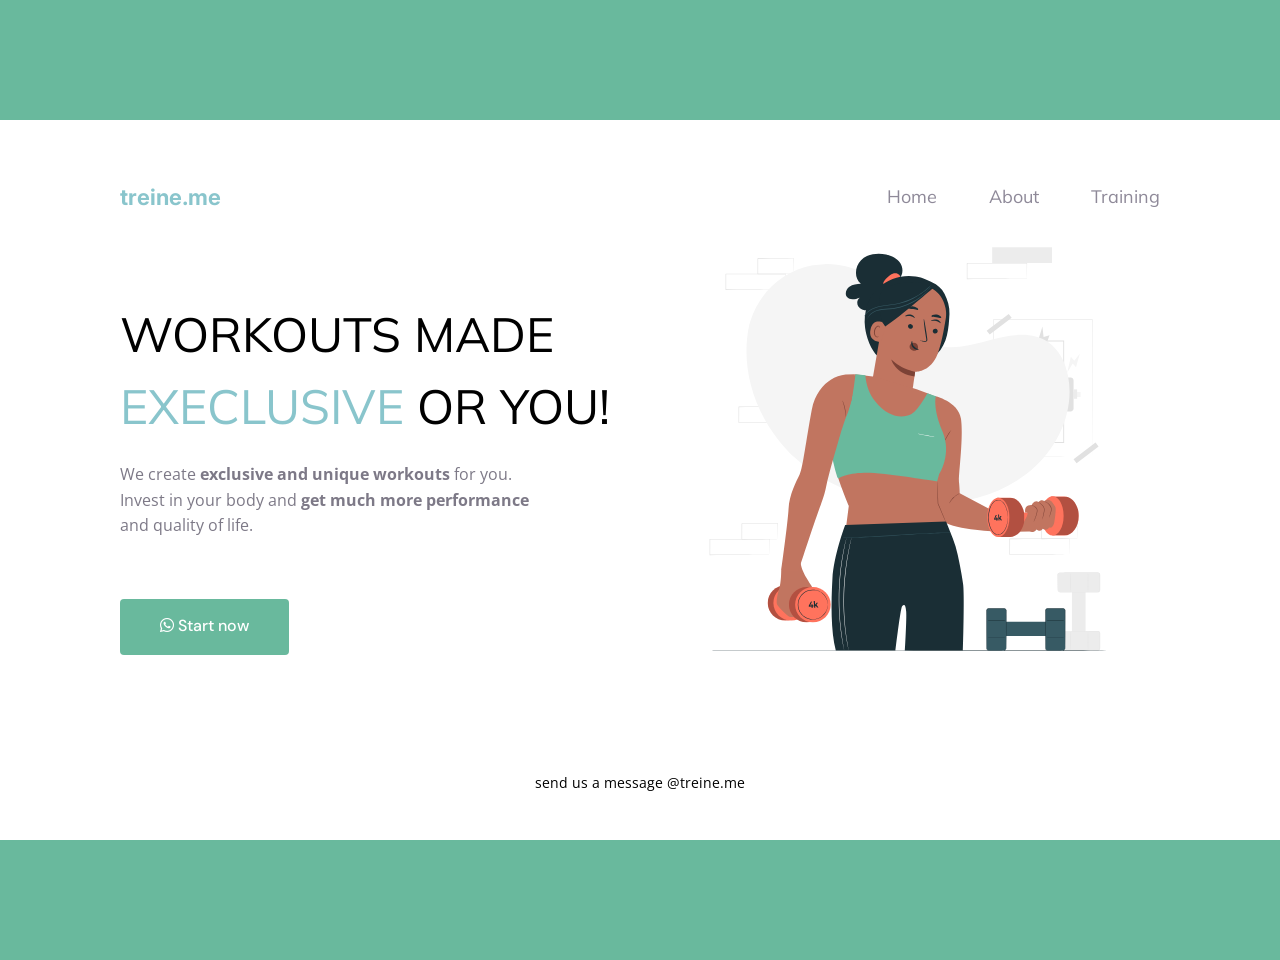
<file: index.html>
<!DOCTYPE html>
<html lang="en">
  <head>
    <meta charset="UTF-8" />
    <meta name="viewport" content="width=device-width, initial-scale=1.0" />
    <title>treine.me</title>
    <link rel="stylesheet" href="mystyle.css" />
    <link
      rel="stylesheet"
      href="https://cdnjs.cloudflare.com/ajax/libs/font-awesome/6.6.0/css/all.min.css"
      integrity="sha512-Kc323vGBEqzTmouAECnVceyQqyqdsSiqLQISBL29aUW4U/M7pSPA/gEUZQqv1cwx4OnYxTxve5UMg5GT6L4JJg=="
      crossorigin="anonymous"
      referrerpolicy="no-referrer"
    />
  </head>
  <body>
    <header>
      <div class="head-left">
        <a href="#">treine.me</a>
      </div>
      <div class="head-right">
        <a href="#">Home</a>
        <a href="#">About</a>
        <a href="#">Training</a>
      </div>
    </header>
    <main>
      <div class="main-left">
        <p id="welcometxt">workouts made <span>execlusive</span> or you!</p>
        <p id="descriptiontxt">
          We create <span>exclusive and unique workouts</span> for you. Invest
          in your body and <span>get much more performance</span> and quality of
          life.
        </p>
        <button class="whatsapp" type="button">
          <i class="fa-brands fa-whatsapp" style="color: #ffffff"></i> Start now
        </button>
      </div>
      <div class="main-right">
        <img src="./images/fitness-jump.svg" alt="" />
      </div>
    </main>
    <footer>
      <p>send us a message <span class="anim-typewriter">@treine.me</span></p>
    </footer>
  </body>
</html>
</file>
<file: mystyle.css>
@import url('https://fonts.googleapis.com/css2?family=Mulish:ital,wght@0,200..1000;1,200..1000&display=swap');
@import url('https://fonts.googleapis.com/css2?family=Inter:ital,opsz,wght@0,14..32,100..900;1,14..32,100..900&display=swap');
@import url('https://fonts.googleapis.com/css2?family=Open+Sans:ital,wght@0,300..800;1,300..800&display=swap');
@import url('https://fonts.googleapis.com/css2?family=DM+Sans:ital,opsz,wght@0,9..40,100..1000;1,9..40,100..1000&display=swap');
html {
    background-color: #69B99D;
    ;
}
body {
    width: 1280px;
    height: 720px;
    background-color: #ffffff;
    margin: 120px auto;
    font-family: "Mulish", sans-serif;
    /* font-family: "Inter", sans-serif; */
}
header {
    display: flex;
    align-items: center;
    justify-content: space-between;
    padding-top: 64px;
    padding-left: 120px;
    padding-right: 120px;
}
.head-left a{
    font-family: "Inter", sans-serif;
    color: #89c5cc;
    font-weight: 700;
    font-size: 22px;
    line-height: 26px;
    text-decoration: none;
}
.head-right a {
    font-family: "Mulish", sans-serif;
    text-decoration: none;
    font-weight: 400;
    font-size: 18px;
    line-height: 22.59px;
    color: #1f1534;
    opacity: 50%;
}
.head-right a:hover{
    font-family: "Mulish", sans-serif;
    text-decoration: none;
    font-weight: 700;
    font-size: 18px;
    line-height: 22.59px;
    color: #1f1534;
    opacity: 150%;
}
.head-right {
    display: flex;
    align-items: center;
    justify-content: space-between;
    width: 273.25px;
}
#welcometxt {
    font-family: "Mulish", sans-serif;
    font-weight: 400;
    font-size: 48px;
    line-height: 72px;
    color: #000000;
    text-transform: uppercase;
    width: 560px;
    padding-left: 120px;
    padding-top: 40px;
    margin-bottom: 20px;
}
#welcometxt span{
    color: #89C5CC;
    ;
}
#descriptiontxt {
    font-family: "Open Sans", sans-serif;
    font-size: 16px;
    font-weight: 400;
    line-height: 25.6px;
    text-align: left;
    color: #7D7987;
    padding-left: 120px;
    width: 432px;
    margin: 0;
}
#descriptiontxt span{
    font-weight: 700;
}
.whatsapp {
    background-color: #69b99d;
    border: none;
    color: white;
    margin-left: 120px;
    width: 169px;
    height: 56px;
    text-align: center;
    border-radius: 4px;
    text-decoration: none;
    font-family: "DM Sans", sans-serif;
    font-size: 16px;
    font-weight: 500;
    line-height: 20.83px;
    text-align: center;
    cursor: pointer;
    margin-top: 60px;
  }
  .fa-brands .fa-whatsapp {
    width: 20px;
  }
  main {
    display: flex;
    flex-direction:row;
  }
.main-right img{
    width: 90%;
    height: 100%;
}
footer {
    text-align: center;
    padding-top: 80px;
    font-family: "Open Sans", sans-serif;
}
footer p {
    font-family: "Open Sans", sans-serif;
    font-size: 14px;
    font-weight: 400;
    line-height: 22.4px;
    text-align: center;
    color: #000000;
}
footer p span {
        overflow: hidden;
    animation: move-left 2s infinite;;
  }

  @keyframes move-left{
    from{margin: 0px;}
    to{margin-left: 20px;}
    from{font-weight: 400;}
    to{font-weight: 700;}
  }
</file>
